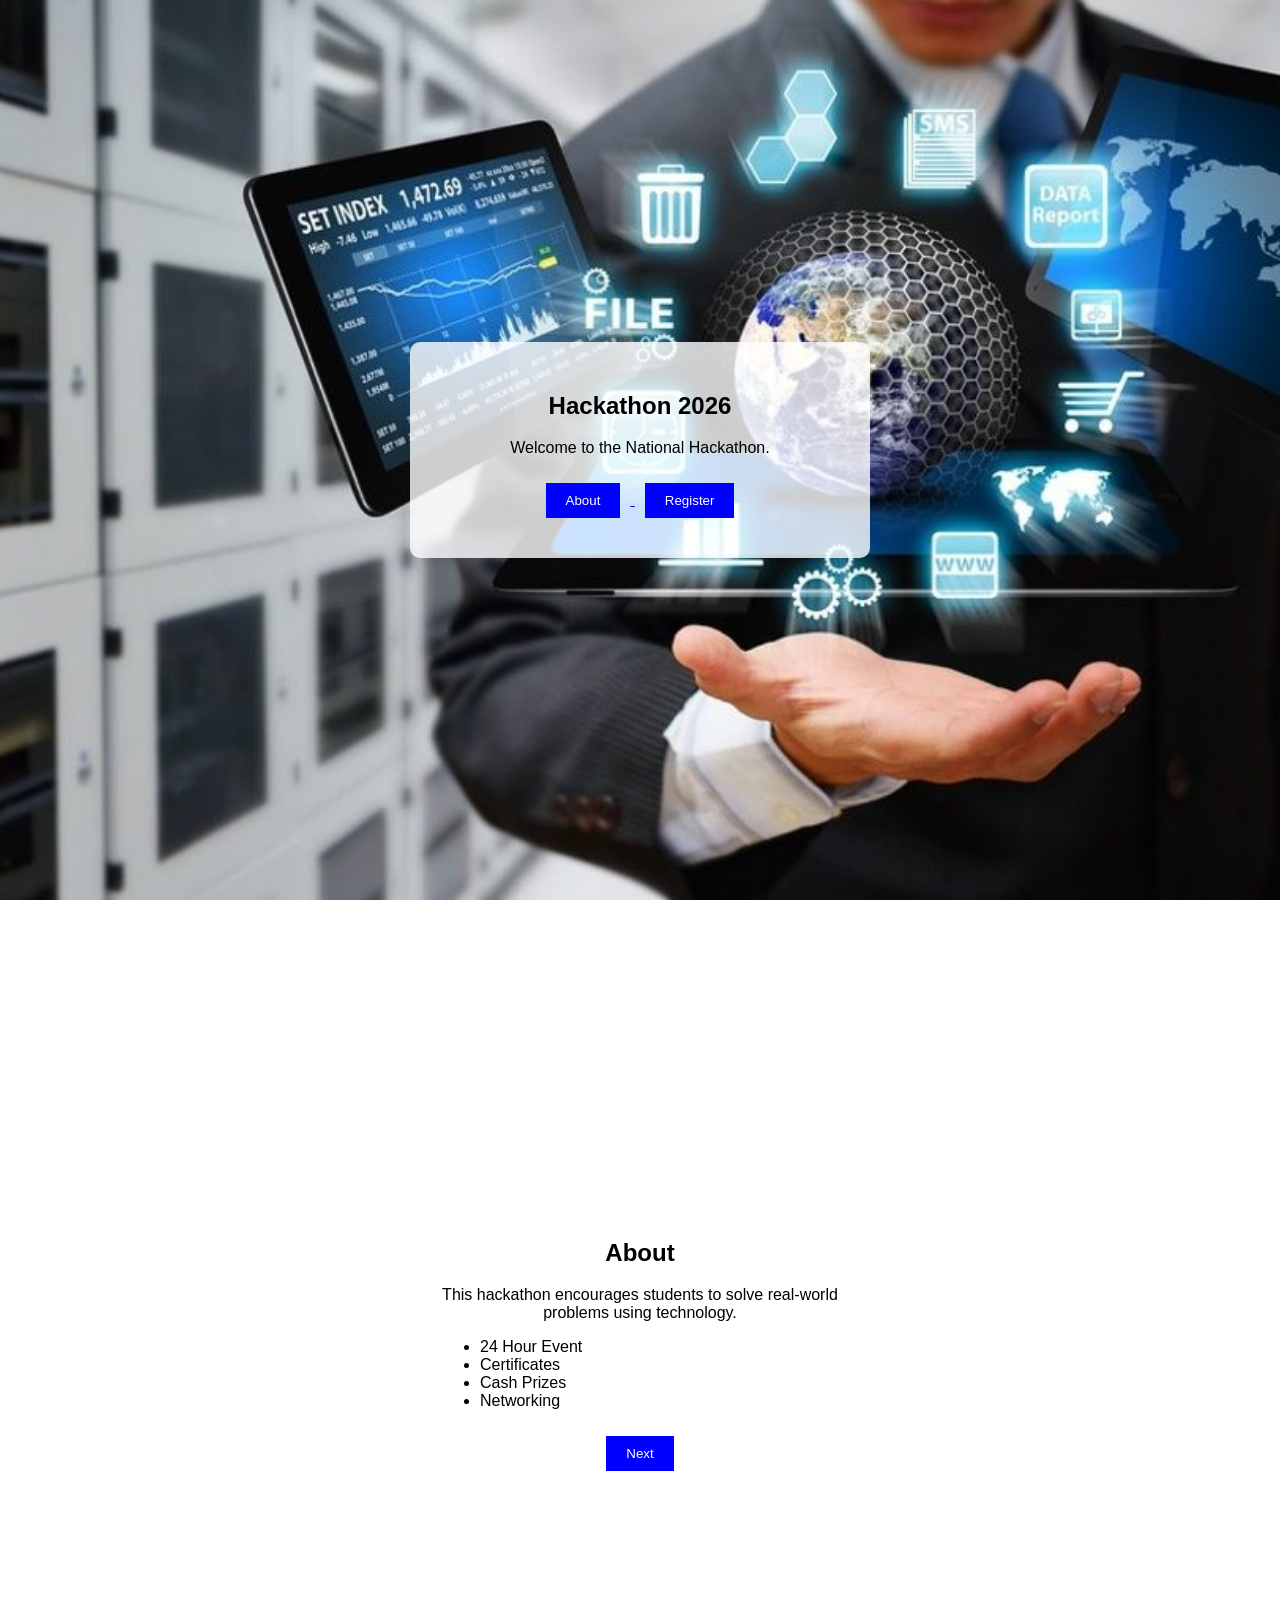
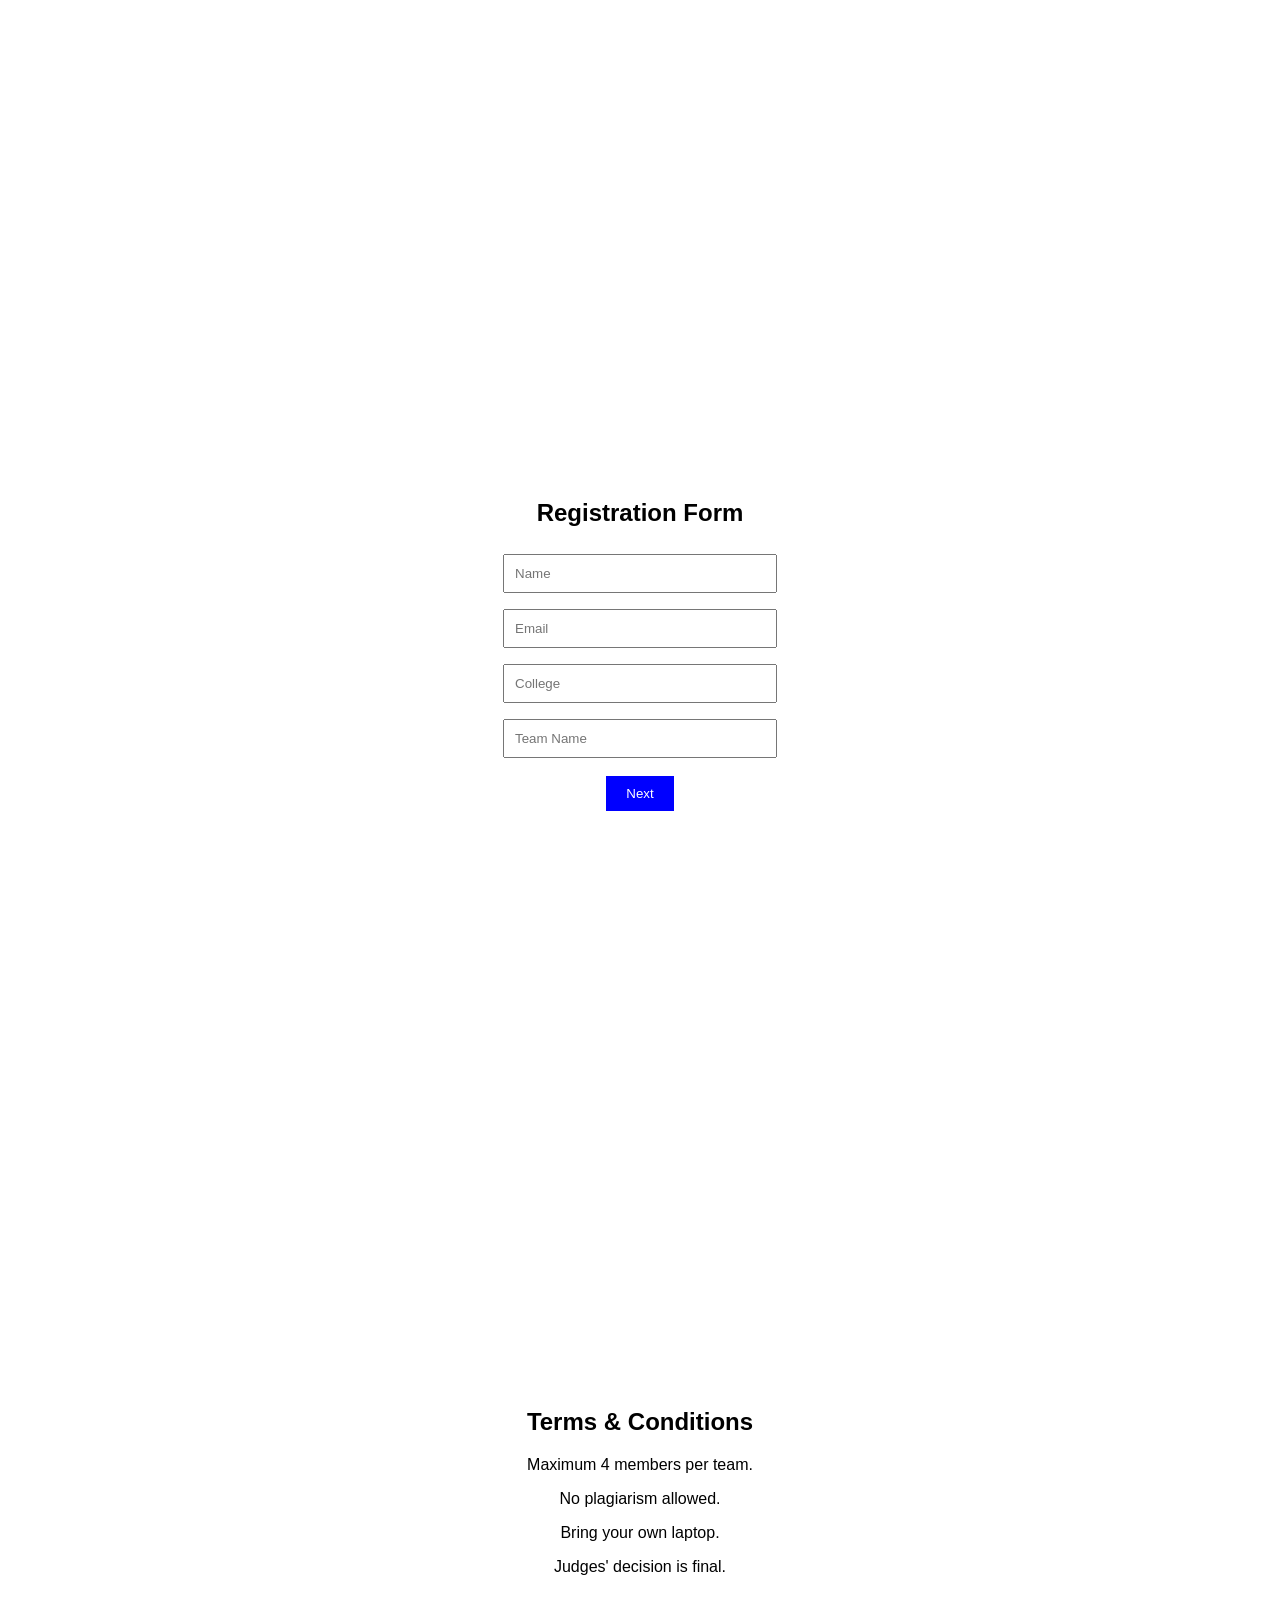
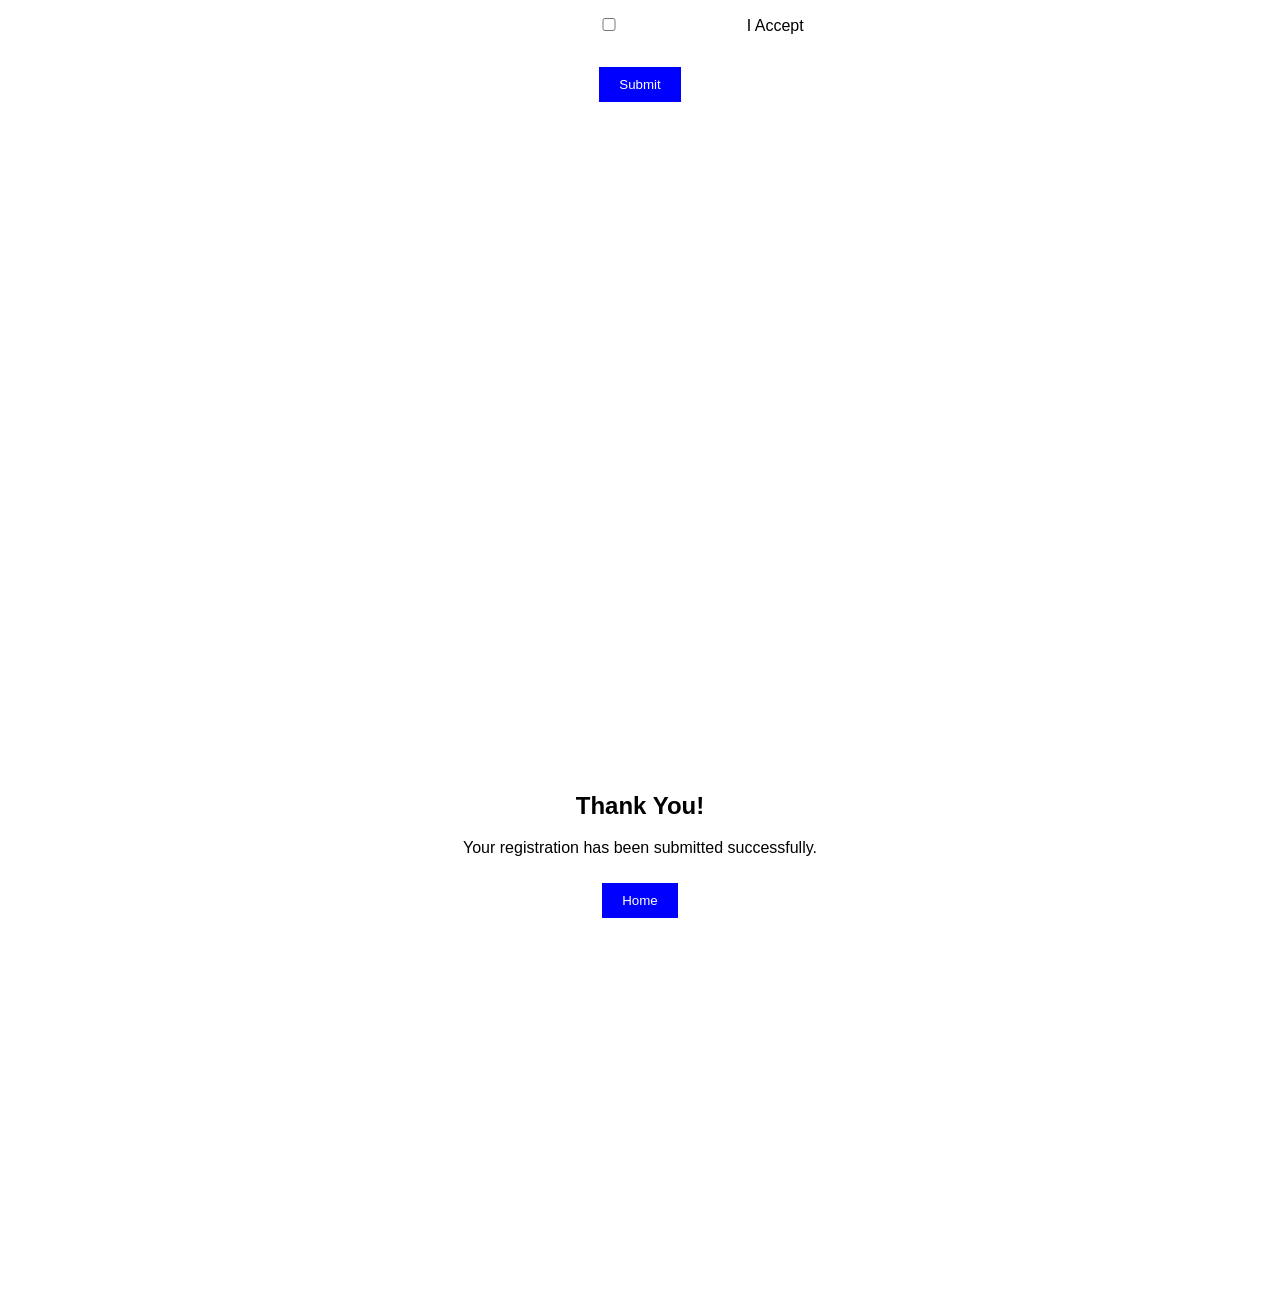
<file: index.html>
<!DOCTYPE html>
<html>

<head>

    <title>Hackathon Registration</title>

    <link rel="stylesheet" href="style.css">

</head>

<body>

    <img src="technology.jpg" alt="technology" class="bg">

    <section id="home">

        <div class="box">

            <h1>Hackathon 2026</h1>

            <p>Welcome to the National Hackathon.</p>

            <a href="#about">
                <button>About</button>
            </a>

            <a href="#register">
                <button>Register</button>
            </a>

        </div>

    </section>

    <section id="about">

        <div class="box">

            <h1>About</h1>

            <p>
                This hackathon encourages students to solve real-world problems using technology.
            </p>

            <ul>

                <li>24 Hour Event</li>

                <li>Certificates</li>

                <li>Cash Prizes</li>

                <li>Networking</li>

            </ul>

            <a href="#register">

                <button>Next</button>

            </a>

        </div>

    </section>

    <section id="register">

        <div class="box">

            <h1>Registration Form</h1>

            <form>

                <input type="text" placeholder="Name">

                <br>

                <input type="email" placeholder="Email">

                <br>

                <input type="text" placeholder="College">

                <br>

                <input type="text" placeholder="Team Name">

                <br>

                <a href="#terms">

                    <button type="button">

                        Next

                    </button>

                </a>

            </form>

        </div>

    </section>

    <section id="terms">

        <div class="box">

            <h1>Terms & Conditions</h1>

            <p>Maximum 4 members per team.</p>

            <p>No plagiarism allowed.</p>

            <p>Bring your own laptop.</p>

            <p>Judges' decision is final.</p>

            <br>

            <input type="checkbox">

            I Accept

            <br><br>

            <a href="#thankyou">

                <button>

                    Submit

                </button>

            </a>

        </div>

    </section>

    <section id="thankyou">

        <div class="box">

            <h1>Thank You!</h1>

            <p>Your registration has been submitted successfully.</p>

            <a href="#home">

                <button>

                    Home

                </button>

            </a>

        </div>

    </section>

</body>

</html>
</file>
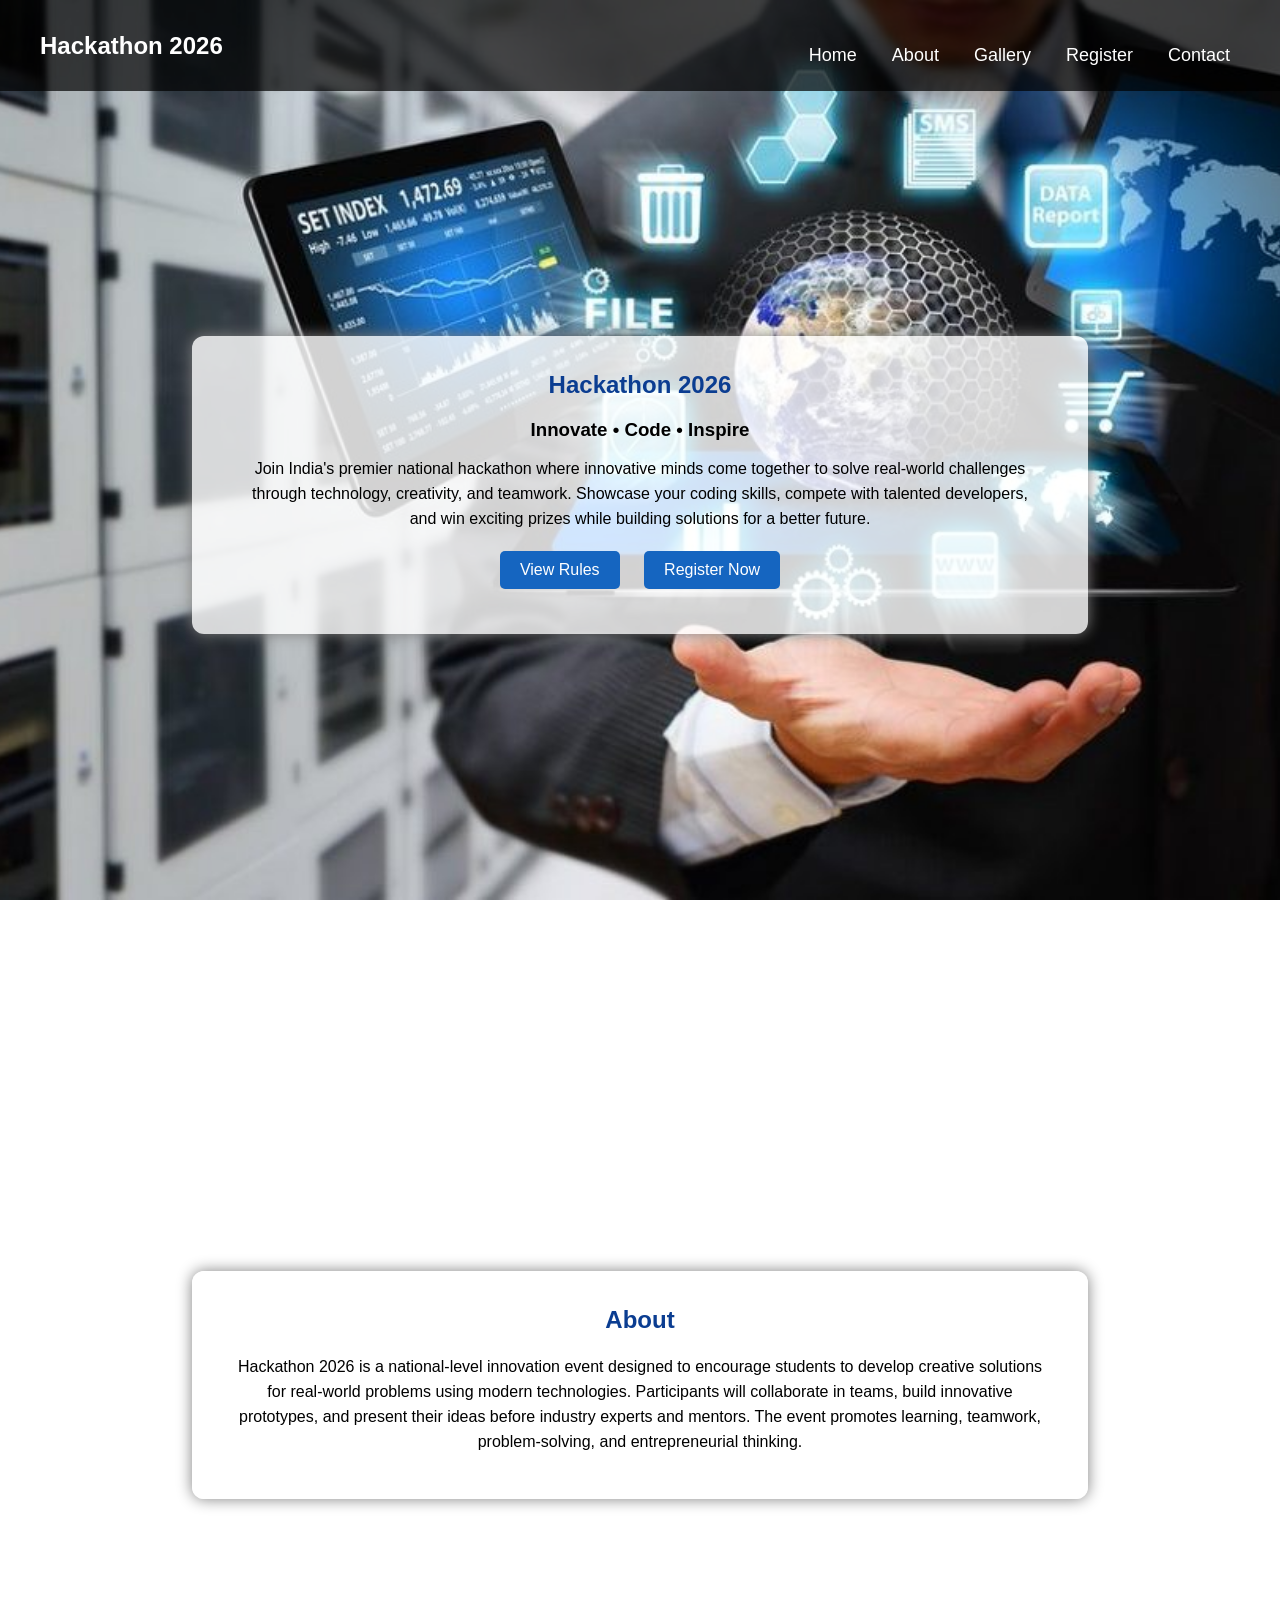
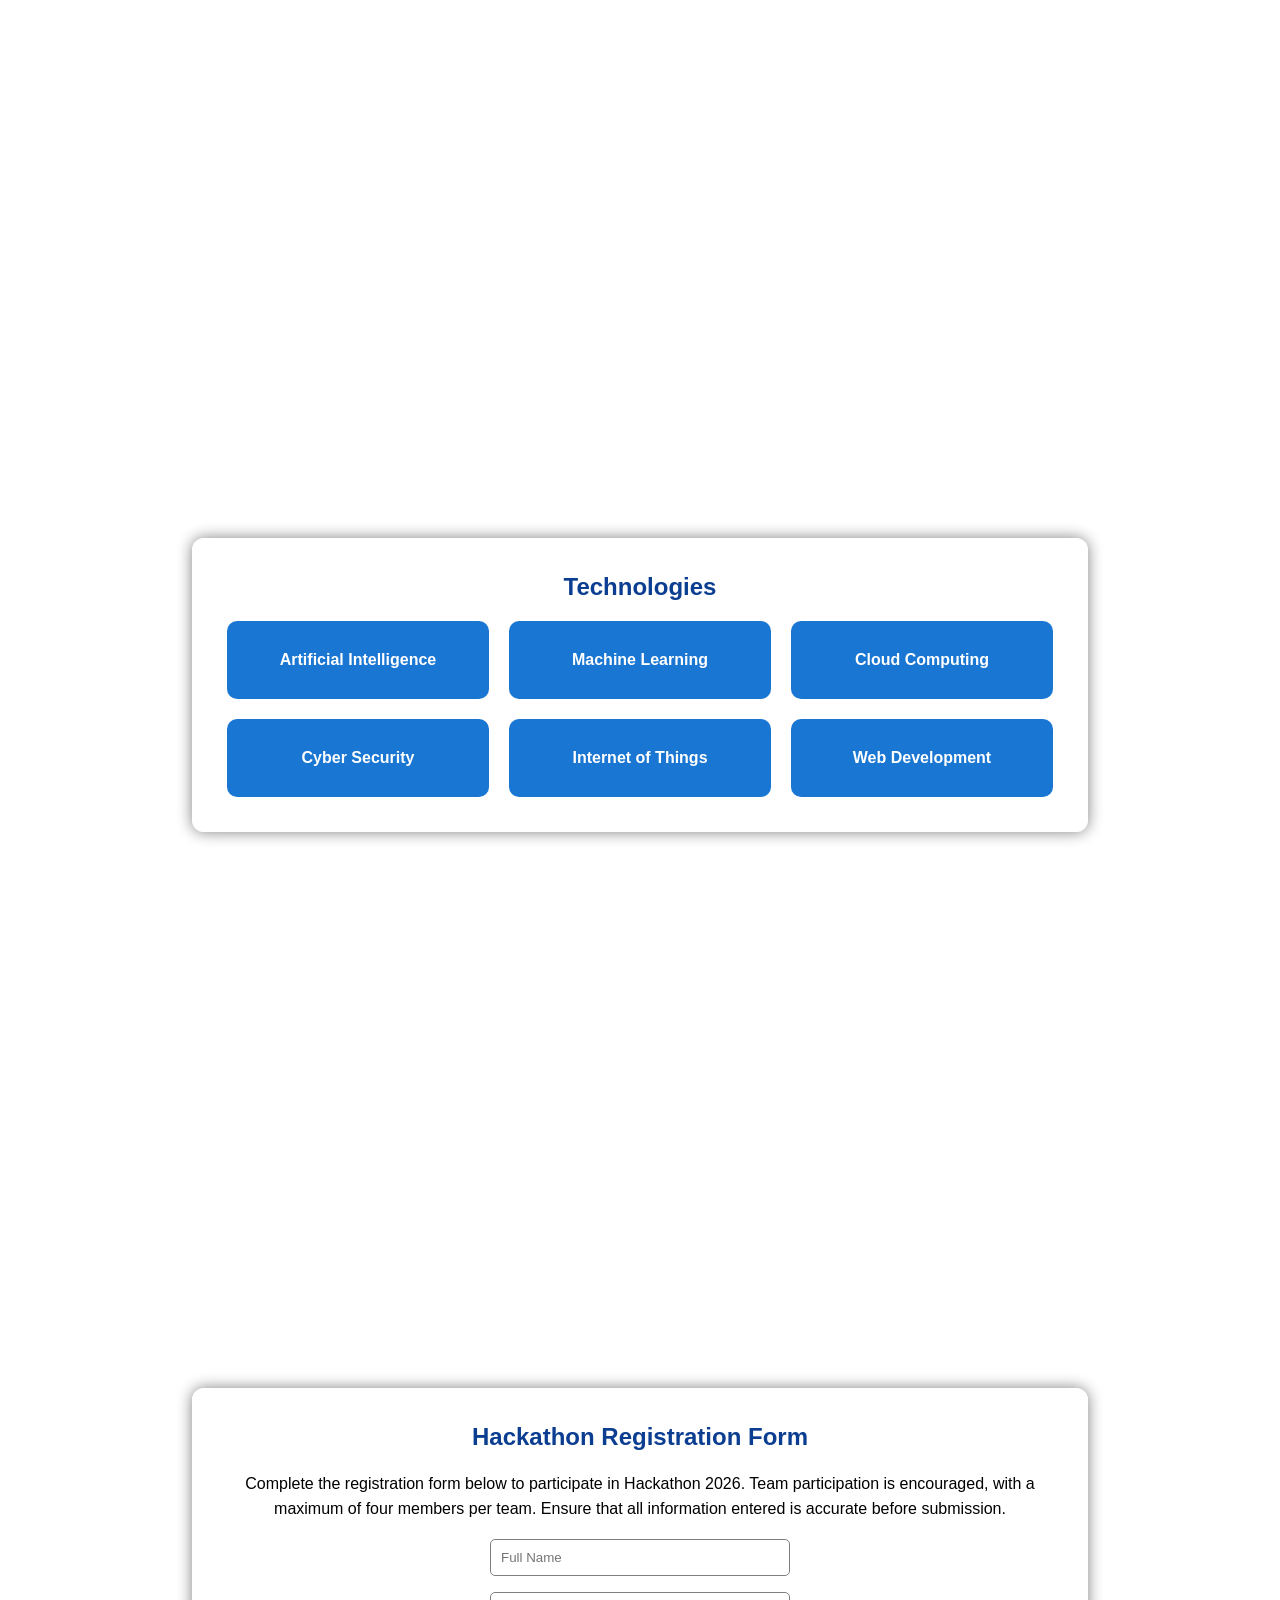
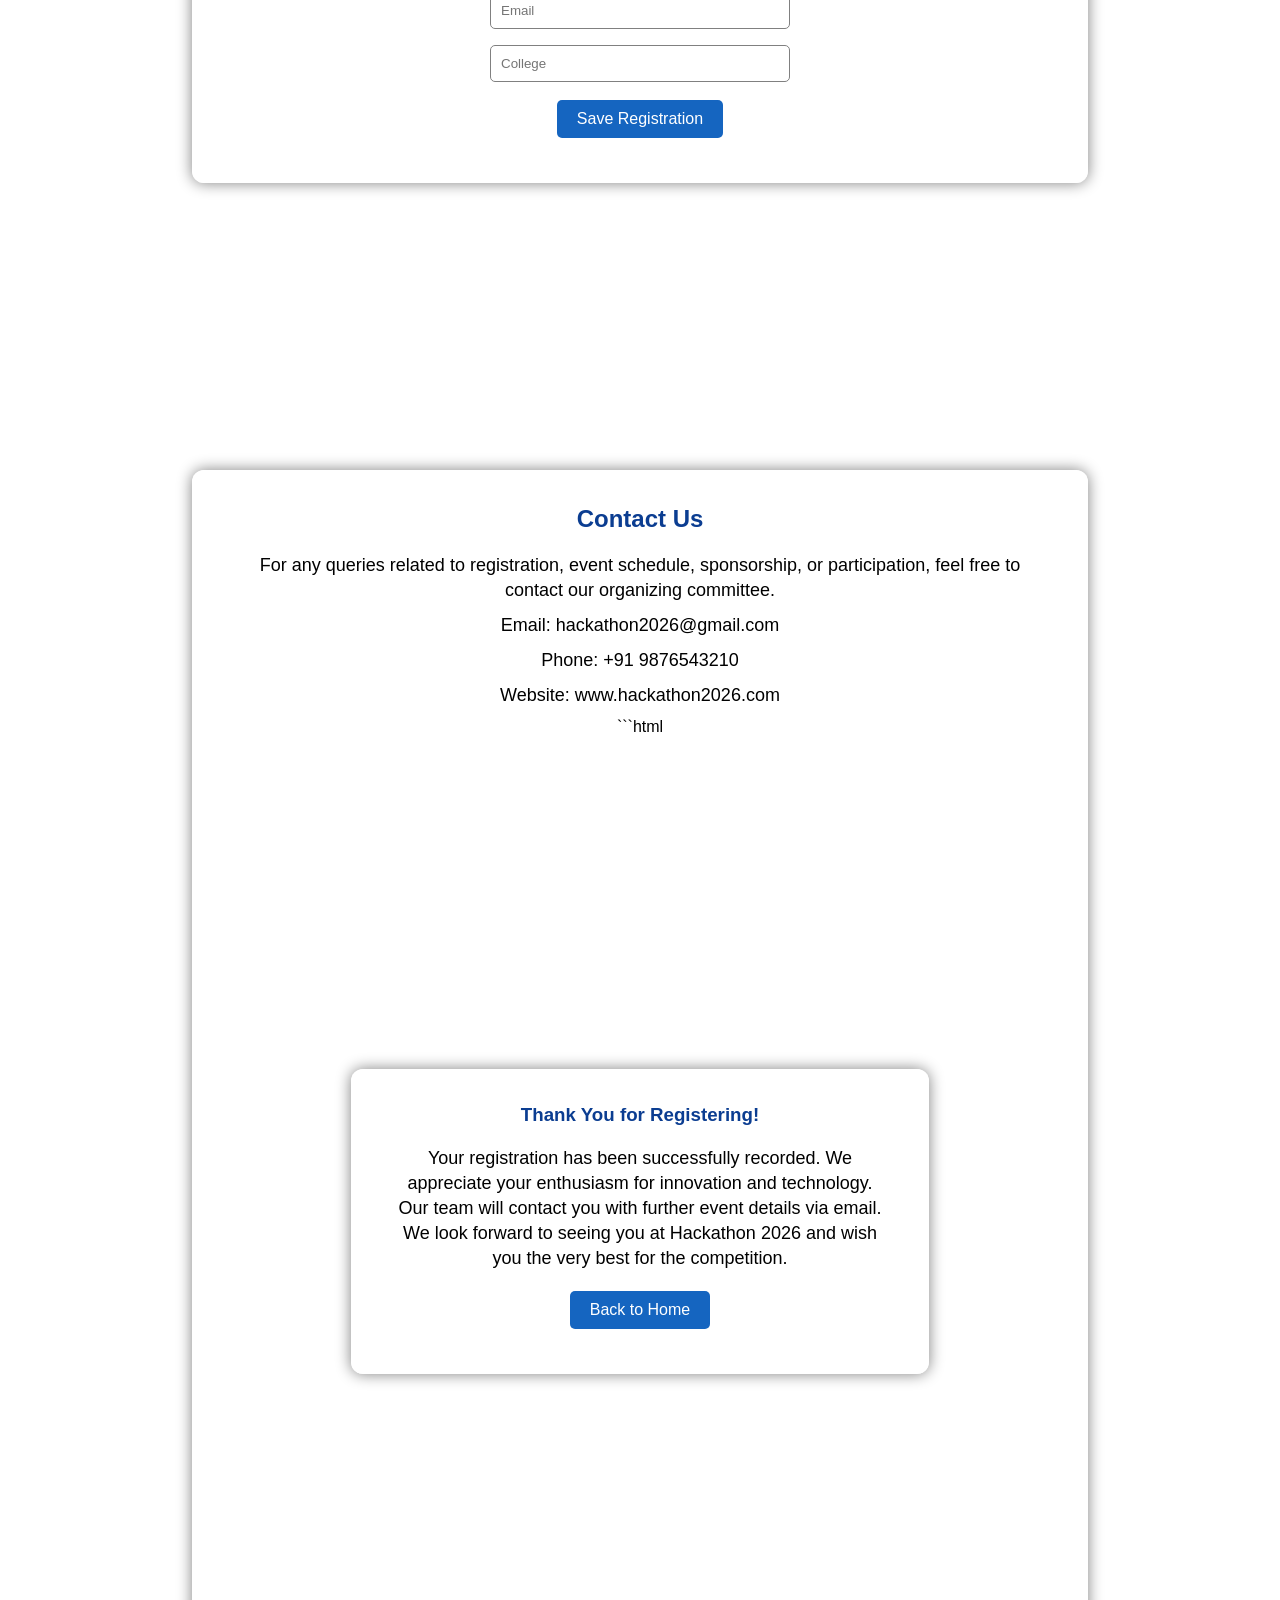
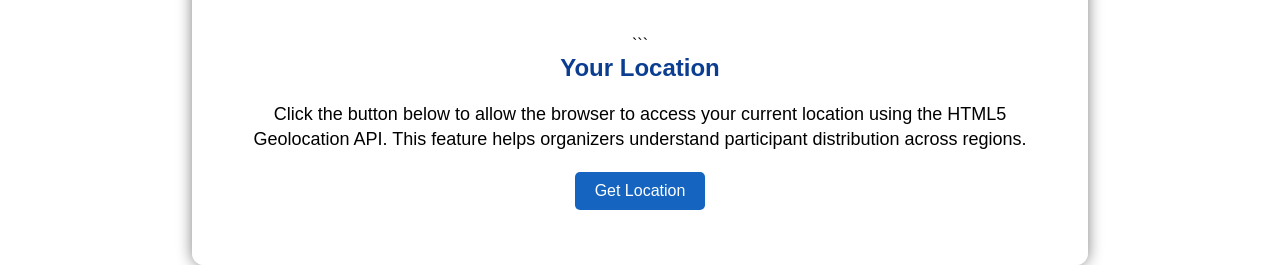
<file: lab2.html>
<!DOCTYPE html>
<html lang="en">
<head>
<meta charset="UTF-8">
<meta name="viewport" content="width=device-width, initial-scale=1.0">
<title>Hackathon Registration</title>
<link rel="stylesheet" href="style2.css">
</head>
<body>
<img src="technology.jpg" class="bg" alt="Technology Background">

<nav>
<h2>Hackathon 2026</h2>
<ul>
<li><a href="#home">Home</a></li>
<li><a href="#about">About</a></li>
<li><a href="#gallery">Gallery</a></li>
<li><a href="#register">Register</a></li>
<li><a href="#contact">Contact</a></li>
</ul>
</nav>

<section id="home"><div class="box">
<h1>Hackathon 2026</h1>
<h3>Innovate • Code • Inspire</h3>
<p>Join India's premier national hackathon where innovative minds come together to solve real-world challenges through technology, creativity, and teamwork. Showcase your coding skills, compete with talented developers, and win exciting prizes while building solutions for a better future.</p>
<button onclick="openModal('rulesModal')">View Rules</button>
<a href="#register"><button>Register Now</button></a>
</div></section>

<section id="about"><div class="box">
<h1>About</h1>
<p>Hackathon 2026 is a national-level innovation event designed to encourage students to develop creative solutions for real-world problems using modern technologies. Participants will collaborate in teams, build innovative prototypes, and present their ideas before industry experts and mentors. The event promotes learning, teamwork, problem-solving, and entrepreneurial thinking.</p>
</div></section>

<section id="gallery"><div class="box">
<h1>Technologies</h1>
<div class="grid">
<div class="card" onclick="openModal('aiModal')">Artificial Intelligence</div>
<div class="card" onclick="openModal('mlModal')">Machine Learning</div>
<div class="card" onclick="openModal('cloudModal')">Cloud Computing</div>
<div class="card" onclick="openModal('cyberModal')">Cyber Security</div>
<div class="card" onclick="openModal('iotModal')">Internet of Things</div>
<div class="card" onclick="openModal('webModal')">Web Development</div>
</div>
</div></section>

<section id="register"><div class="box">
<h1>Hackathon Registration Form</h1>
<p>
Complete the registration form below to participate in Hackathon 2026. Team participation is encouraged, with a maximum of four members per team. Ensure that all information entered is accurate before submission.
</p>
<input id="name" type="text" placeholder="Full Name"><br>
<input type="email" placeholder="Email"><br>
<input type="text" placeholder="College"><br>
<button onclick="saveName()">Save Registration</button>
</div></section>

<section id="contact"><div class="box">
<h1>Contact Us</h1>

<p>

For any queries related to registration, event schedule, sponsorship, or participation, feel free to contact our organizing committee.

</p>

<p>Email: hackathon2026@gmail.com</p>

<p>Phone: +91 9876543210</p>

<p>Website: www.hackathon2026.com</p>

```html
<section id="thankyou">

<div class="box">

<h1>Thank You for Registering!</h1>

<p>

Your registration has been successfully recorded. We appreciate your enthusiasm for innovation and technology. Our team will contact you with further event details via email. We look forward to seeing you at Hackathon 2026 and wish you the very best for the competition.

</p>

<a href="#home">

<button>

Back to Home

</button>

</a>

</div>

</section>
```


<h1>Your Location</h1>

<p>

Click the button below to allow the browser to access your current location using the HTML5 Geolocation API. This feature helps organizers understand participant distribution across regions.

</p>
<button onclick="getLocation()">Get Location</button>
<p id="demo"></p>
</div></section>

<div id="rulesModal" class="modal"><div class="modal-content"><h2>Hackathon Rules & Guidelines</h2>

<p>• Maximum 4 participants per team.</p>

<p>• Solutions must be original and innovative.</p>

<p>• Plagiarism or copied code will result in disqualification.</p>

<p>• Participants must bring their own laptops and chargers.</p>

<p>• Judges' decisions will be final and binding.</p>

<p>• Maintain professionalism and teamwork throughout the event.</p><button onclick="closeModal('rulesModal')">Close</button></div></div>
<div id="aiModal" class="modal"><div class="modal-content"><h2>Artificial Intelligence</h2><p>AI enables machines to perform intelligent tasks.</p><button onclick="closeModal('aiModal')">Close</button></div></div>
<div id="mlModal" class="modal"><div class="modal-content"><h2>Machine Learning</h2><p>ML learns from data.</p><button onclick="closeModal('mlModal')">Close</button></div></div>
<div id="cloudModal" class="modal"><div class="modal-content"><h2>Cloud Computing</h2><p>Cloud provides online computing resources.</p><button onclick="closeModal('cloudModal')">Close</button></div></div>
<div id="cyberModal" class="modal"><div class="modal-content"><h2>Cyber Security</h2><p>Cyber Security protects digital systems.</p><button onclick="closeModal('cyberModal')">Close</button></div></div>
<div id="iotModal" class="modal"><div class="modal-content"><h2>Internet of Things</h2><p>IoT connects smart devices.</p><button onclick="closeModal('iotModal')">Close</button></div></div>
<div id="webModal" class="modal"><div class="modal-content"><h2>Web Development</h2><p>Build websites and web apps.</p><button onclick="closeModal('webModal')">Close</button></div></div>

<script>
function saveName(){
 const name=document.getElementById('name').value;
 localStorage.setItem('Student',name);
 alert('Registration Saved!');
}
function getLocation(){
 navigator.geolocation.getCurrentPosition(function(pos){
 document.getElementById('demo').innerHTML='Latitude: '+pos.coords.latitude+'<br>Longitude: '+pos.coords.longitude;
 });
}
function openModal(id){document.getElementById(id).style.display='block';}
function closeModal(id){document.getElementById(id).style.display='none';}
</script>

</body>
</html>
</file>
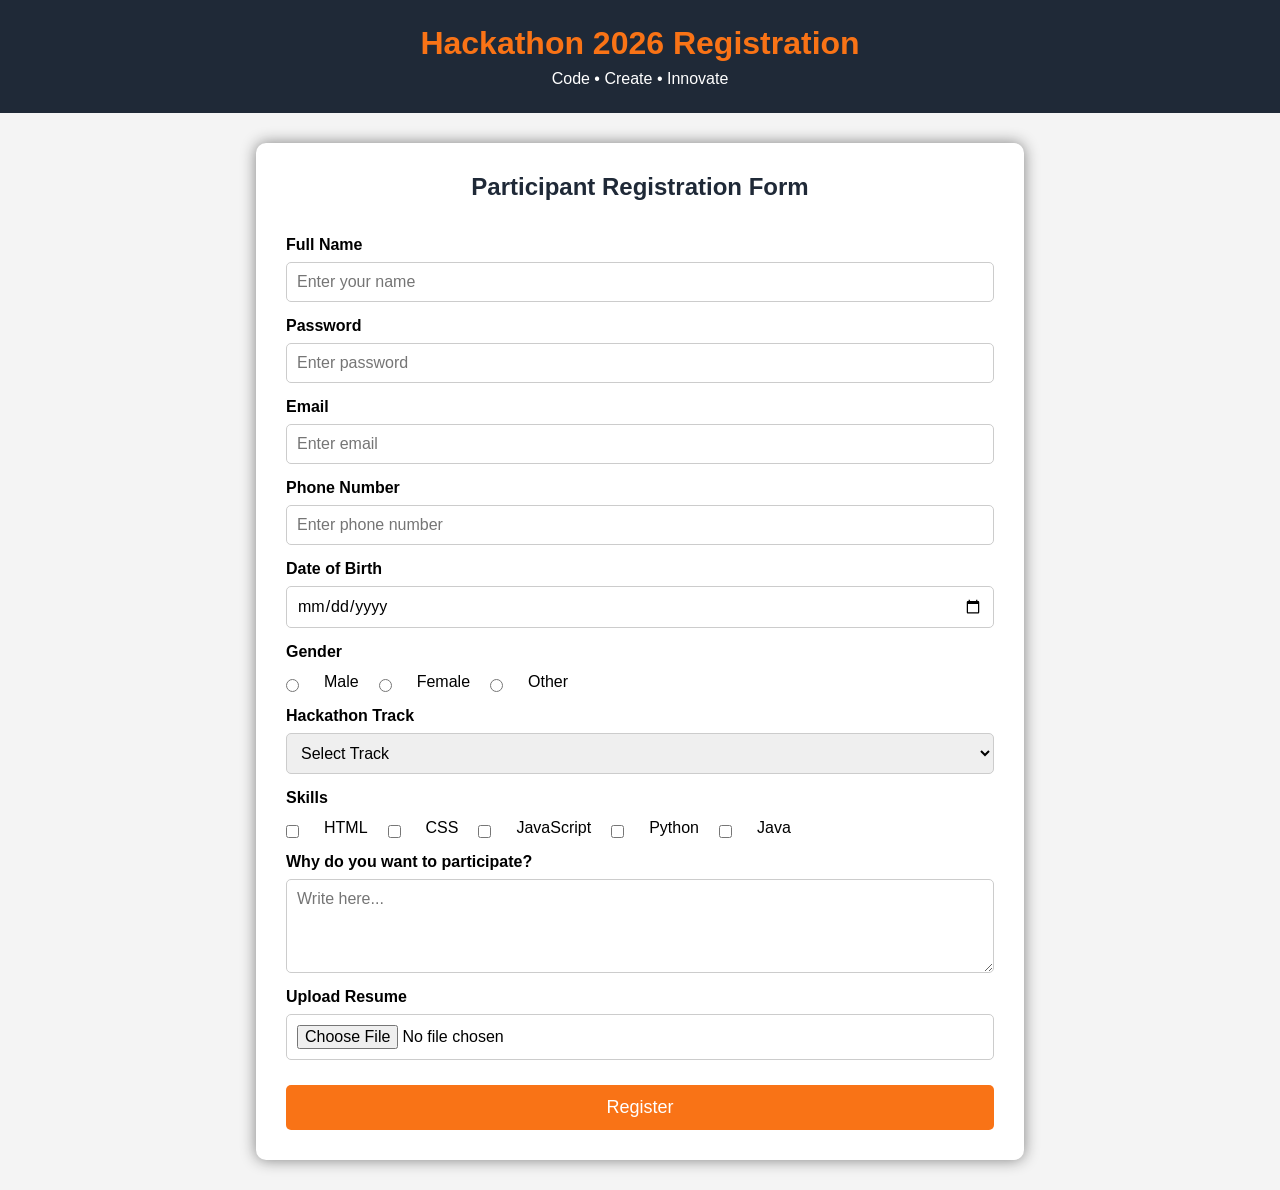
<file: lab3.html>
<!DOCTYPE html>
<html lang="en">

<head>

<meta charset="UTF-8">

<meta name="viewport" content="width=device-width, initial-scale=1.0">

<title>Hackathon Registration Portal</title>

<link rel="stylesheet" href="lab3.css">

</head>

<body>

<header>

<h1>Hackathon 2026 Registration</h1>

<p>Code • Create • Innovate</p>

</header>

<div class="container">

<h2>Participant Registration Form</h2>

<form id="registrationForm">

<label>Full Name</label>

<input
type="text"
id="name"
placeholder="Enter your name"
required>

<label>Password</label>

<input
type="password"
id="password"
placeholder="Enter password"
required>

<label>Email</label>

<input
type="email"
id="email"
placeholder="Enter email"
required>

<label>Phone Number</label>

<input
type="tel"
id="phone"
placeholder="Enter phone number"
pattern="[0-9]{10}"
required>

<label>Date of Birth</label>

<input
type="date"
id="dob"
required>

<label>Gender</label>

<div class="radio">

<input
type="radio"
name="gender"
value="Male"
required> Male

<input
type="radio"
name="gender"
value="Female"> Female

<input
type="radio"
name="gender"
value="Other"> Other

</div>

<label>Hackathon Track</label>

<select id="track" required>

<option value="">Select Track</option>

<option>Artificial Intelligence</option>

<option>Web Development</option>

<option>Cyber Security</option>

<option>Cloud Computing</option>

<option>Data Science</option>

</select>

<label>Skills</label>

<div class="check">

<input type="checkbox" value="HTML" name="skill"> HTML

<input type="checkbox" value="CSS" name="skill"> CSS

<input type="checkbox" value="JavaScript" name="skill"> JavaScript

<input type="checkbox" value="Python" name="skill"> Python

<input type="checkbox" value="Java" name="skill"> Java

</div>

<label>Why do you want to participate?</label>

<textarea
id="reason"
rows="4"
placeholder="Write here..."
required></textarea>

<label>Upload Resume</label>

<input
type="file"
id="resume"
required>

<button
type="button"
id="registerBtn">

Register

</button>

</form>

</div>

<div class="card" id="outputCard">

<h2>Registration Details</h2>

<p><strong>Name :</strong> <span id="cardName"></span></p>

<p><strong>Email :</strong> <span id="cardEmail"></span></p>

<p><strong>Phone :</strong> <span id="cardPhone"></span></p>

<p><strong>Date of Birth :</strong> <span id="cardDob"></span></p>

<p><strong>Gender :</strong> <span id="cardGender"></span></p>

<p><strong>Track :</strong> <span id="cardTrack"></span></p>

<p><strong>Skills :</strong> <span id="cardSkills"></span></p>

<p><strong>Reason :</strong> <span id="cardReason"></span></p>

<p><strong>Resume :</strong> <span id="cardResume"></span></p>

</div>

<script src="script.js"></script>

</body>

</html>
</file>
<file: style.css>
body{

    margin:0;

    padding:0;

    overflow-x:hidden;

    font-family:Arial,sans-serif;

}

.bg{

    position:fixed;

    top:0;

    left:0;

    width:100vw;

    height:100vh;

    object-fit:cover;

    z-index:-1;

}

section{

    height:100vh;

    display:flex;

    justify-content:center;

    align-items:center;

}

.box{

    background:rgba(255,255,255,0.8);

    padding:30px;

    border-radius:10px;

    text-align:center;

    width:400px;

}

input{

    width:250px;

    padding:10px;

    margin:8px;

}

button{

    padding:10px 20px;

    margin:10px;

    background:blue;

    color:white;

    border:none;

    cursor:pointer;

}

button:hover{

    background:darkblue;

}

ul{

    text-align:left;

}
</file>
<file: style2.css>
*{

margin:0;

padding:0;

box-sizing:border-box;

font-family:Arial,sans-serif;

}

html{

scroll-behavior:smooth;

}

body{

overflow-x:hidden;

}

.bg{

position:fixed;

top:0;

left:0;

width:100%;

height:100%;

object-fit:cover;

z-index:-2;

}

nav{

position:fixed;

top:0;

left:0;

width:100%;

display:flex;

justify-content:space-between;

align-items:center;

padding:15px 40px;

background:rgba(0,0,0,0.7);

z-index:100;

}

nav h2{

color:white;

}

nav ul{

display:flex;

list-style:none;

}

nav ul li{

margin-left:25px;

}

nav ul li a{

color:white;

text-decoration:none;

font-size:18px;

}

nav ul li a:hover{

color:yellow;

}

section{

min-height:100vh;

display:flex;

justify-content:center;

align-items:center;

padding-top:70px;

}

.box{

background:rgba(255,255,255,0.82);

padding:35px;

border-radius:12px;

width:70%;

text-align:center;

box-shadow:0px 0px 15px gray;

}

.box h1{

margin-bottom:20px;

color:#0b3d91;

}

.box h3{

margin-bottom:15px;

}

.box p{

margin:10px;

line-height:25px;

}

button{

padding:10px 20px;

margin:10px;

background:#1565c0;

color:white;

border:none;

border-radius:5px;

cursor:pointer;

font-size:16px;

}

button:hover{

background:#0d47a1;

}

input{

width:300px;

padding:10px;

margin:8px;

border-radius:5px;

border:1px solid gray;

}

ul{

margin-top:20px;

text-align:left;

display:inline-block;

}

li{

margin:10px;

}

.grid{

display:grid;

grid-template-columns:repeat(3,1fr);

gap:20px;

margin-top:20px;

}

.card{

background:#1976d2;

color:white;

padding:30px;

border-radius:10px;

font-weight:bold;

transition:0.3s;

}

.card:hover{

transform:scale(1.05);

background:#0d47a1;

}

.modal{

display:none;

position:fixed;

top:0;

left:0;

width:100%;

height:100%;

background:rgba(0,0,0,0.6);

z-index:200;

}

.modal-content{

background:white;

width:350px;

padding:30px;

margin:120px auto;

border-radius:10px;

text-align:center;

}

.modal-content p{

margin:10px;

}

#contact p{

font-size:18px;

}

@media(max-width:768px){

nav{

flex-direction:column;

}

nav ul{

margin-top:10px;

flex-direction:column;

text-align:center;

}

nav ul li{

margin:8px;

}

.box{

width:90%;

}

.grid{

grid-template-columns:1fr;

}

input{

width:90%;

}

}
</file>
<file: lab3.css>
*{
    margin:0;
    padding:0;
    box-sizing:border-box;
    font-family:Arial, Helvetica, sans-serif;
}

body{
    background:#f4f4f4;
}

header{
    background:#1f2937;
    color:white;
    text-align:center;
    padding:25px;
}

header h1{
    color:#f97316;
    margin-bottom:8px;
}

.container{
    width:60%;
    margin:30px auto;
    background:white;
    padding:30px;
    border-radius:10px;
    box-shadow:0px 0px 15px gray;
}

.container h2{
    text-align:center;
    color:#1f2937;
    margin-bottom:20px;
}

form{
    display:flex;
    flex-direction:column;
}

label{
    margin-top:15px;
    font-weight:bold;
}

input,
select,
textarea{
    margin-top:8px;
    padding:10px;
    border:1px solid #ccc;
    border-radius:5px;
    font-size:16px;
}

.radio,
.check{
    margin-top:10px;
    display:flex;
    gap:20px;
    align-items:center;
}

.radio input,
.check input{
    margin-right:5px;
}

button{
    margin-top:25px;
    padding:12px;
    background:#f97316;
    color:white;
    border:none;
    border-radius:5px;
    font-size:18px;
    cursor:pointer;
    transition:0.3s;
}

button:hover{
    background:#ea580c;
}

.card{
    width:60%;
    margin:30px auto;
    background:white;
    border-left:8px solid #f97316;
    border-radius:10px;
    padding:25px;
    box-shadow:0px 0px 15px gray;
    display:none;
}

.card h2{
    text-align:center;
    color:#1f2937;
    margin-bottom:20px;
}

.card p{
    margin:12px 0;
    font-size:17px;
}

strong{
    color:#f97316;
}

@media(max-width:768px){

.container{

width:90%;

}

.card{

width:90%;

}

.radio,
.check{

flex-direction:column;
align-items:flex-start;

}

button{

width:100%;

}

}
</file>
